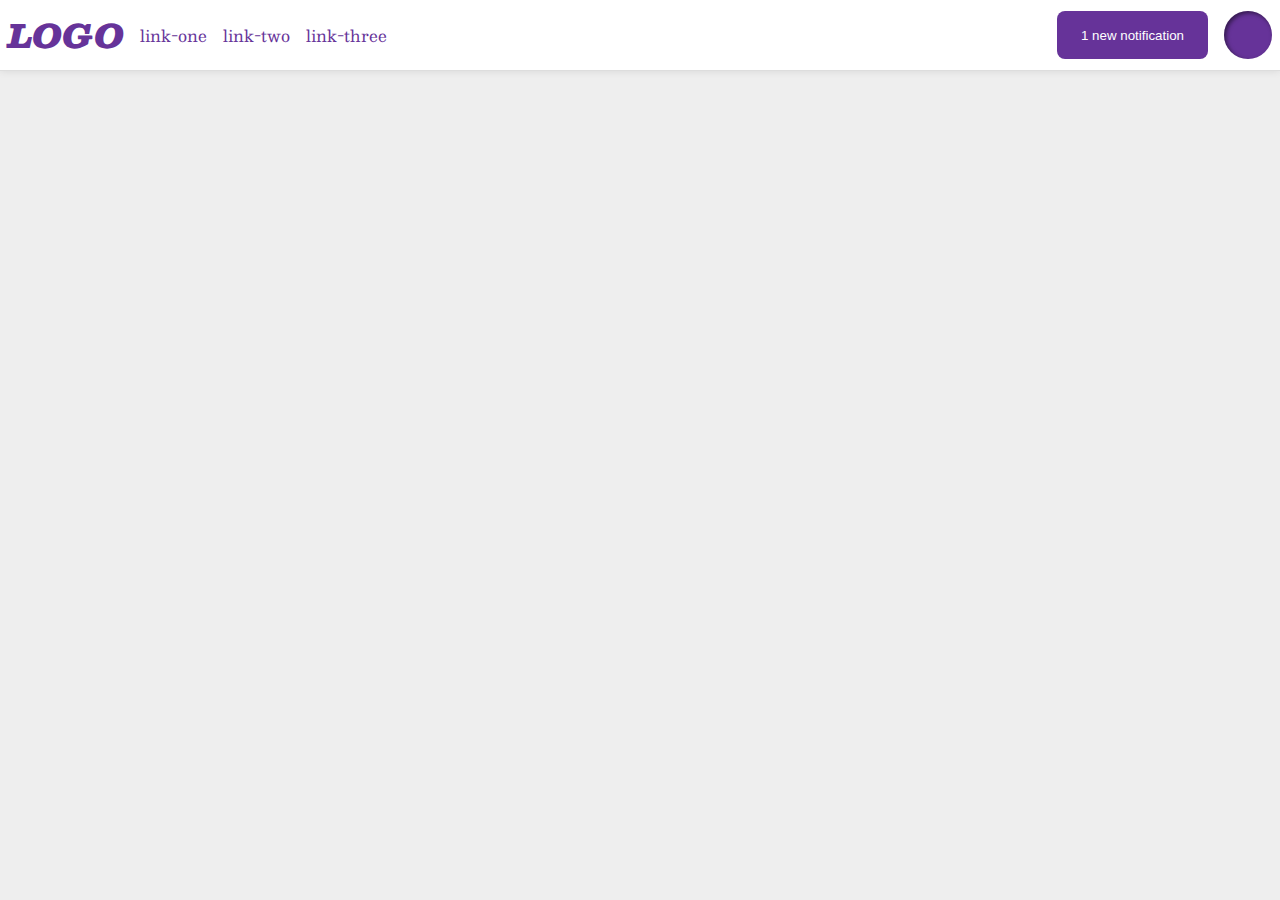
<file: flex/03-flex-header-2/index.html>
<!DOCTYPE html>
<html lang="en">
  <head>
    <meta charset="UTF-8">
    <meta http-equiv="X-UA-Compatible" content="IE=edge">
    <meta name="viewport" content="width=device-width, initial-scale=1.0">
    <title>Flex Header 2</title>
    <link rel="stylesheet" href="style.css">
  </head>
  <body>
    <div class="header">
      <div class="header-columns">
        <div class="logo">
          LOGO
        </div>
        <ul class="links">
          <li><a href="https://google.com">link-one</a></li>
          <li><a href="https://google.com">link-two</a></li>
          <li><a href="https://google.com">link-three</a></li>
        </ul>
      </div>
      <div class="header-columns">
        <button class="notifications">
          1 new notification
        </button>
        <div class="profile-image"></div>
      </div>
    </div>
  </body>
</html>
</file>
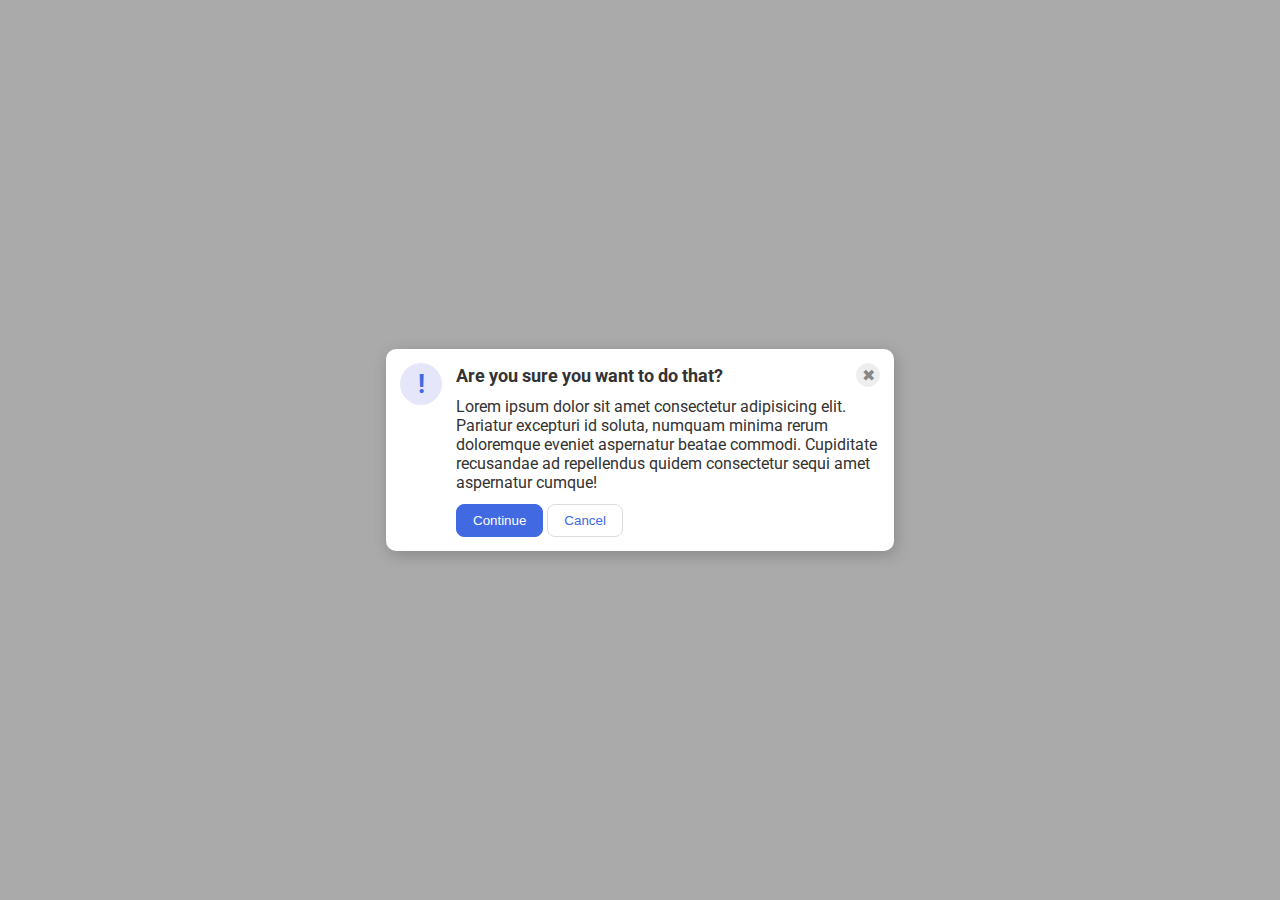
<file: flex/05-flex-modal/index.html>
<!DOCTYPE html>
<html lang="en">
  <head>
    <meta charset="UTF-8">
    <meta http-equiv="X-UA-Compatible" content="IE=edge">
    <meta name="viewport" content="width=device-width, initial-scale=1.0">
    <link rel="stylesheet" href="style.css">
    <title>Modal</title>
  </head>
  <body>
    <div class="modal">
      <div class="icon">!</div>
      <div class="container">
        <div class="header">
          <div class="header-text">Are you sure you want to do that?</div>
          <button class="close-button">✖</button>
        </div>
        <div class="text">Lorem ipsum dolor sit amet consectetur adipisicing elit. Pariatur excepturi id soluta, numquam minima rerum doloremque eveniet aspernatur beatae commodi. Cupiditate recusandae ad repellendus quidem consectetur sequi amet aspernatur cumque!</div>
        <button class="continue">Continue</button>
        <button class="cancel">Cancel</button>
      </div>
    </div>
  </body>
</html>
</file>
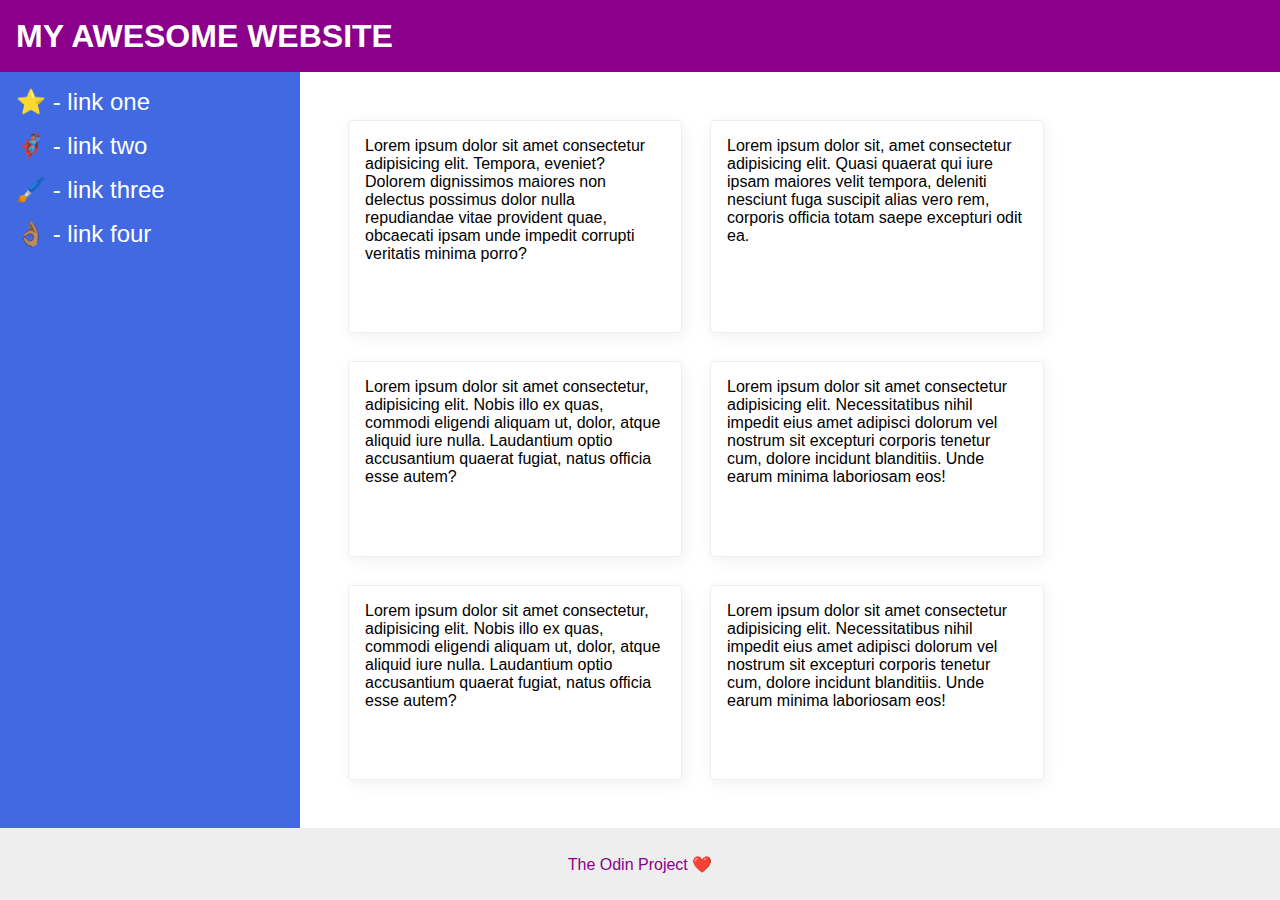
<file: flex/07-flex-layout-2/index.html>
<!DOCTYPE html>
<html lang="en">
  <head>
    <meta charset="UTF-8">
    <meta http-equiv="X-UA-Compatible" content="IE=edge">
    <meta name="viewport" content="width=device-width, initial-scale=1.0">
    <title>The Holy Grail</title>
    <link rel="stylesheet" href="style.css">
  </head>
  <body>
    <div class="header">
      MY AWESOME WEBSITE
    </div>    
    <div class="content">
      <div class="sidebar">
        <ul>
          <li><a href="#">⭐ - link one</a></li>
          <li><a href="#">🦸🏽‍♂️ - link two</a></li>
          <li><a href="#">🖌️ - link three</a></li>
          <li><a href="#">👌🏽 - link four</a></li>
        </ul>
      </div>      
      <div class="card-container">
        <div class="card">Lorem ipsum dolor sit amet consectetur adipisicing elit. Tempora, eveniet? Dolorem dignissimos maiores non delectus possimus dolor nulla repudiandae vitae provident quae, obcaecati ipsam unde impedit corrupti veritatis minima porro?</div>
        <div class="card">Lorem ipsum dolor sit, amet consectetur adipisicing elit. Quasi quaerat qui iure ipsam maiores velit tempora, deleniti nesciunt fuga suscipit alias vero rem, corporis officia totam saepe excepturi odit ea.</div>
        <div class="card">Lorem ipsum dolor sit amet consectetur, adipisicing elit. Nobis illo ex quas, commodi eligendi aliquam ut, dolor, atque aliquid iure nulla. Laudantium optio accusantium quaerat fugiat, natus officia esse autem?</div>
        <div class="card">Lorem ipsum dolor sit amet consectetur adipisicing elit. Necessitatibus nihil impedit eius amet adipisci dolorum vel nostrum sit excepturi corporis tenetur cum, dolore incidunt blanditiis. Unde earum minima laboriosam eos!</div>
        <div class="card">Lorem ipsum dolor sit amet consectetur, adipisicing elit. Nobis illo ex quas, commodi eligendi aliquam ut, dolor, atque aliquid iure nulla. Laudantium optio accusantium quaerat fugiat, natus officia esse autem?</div>
        <div class="card">Lorem ipsum dolor sit amet consectetur adipisicing elit. Necessitatibus nihil impedit eius amet adipisci dolorum vel nostrum sit excepturi corporis tenetur cum, dolore incidunt blanditiis. Unde earum minima laboriosam eos!</div>  
      </div>
    </div>    
    <div class="footer">
      The Odin Project ❤️
    </div>
  </body>
</html>
</file>
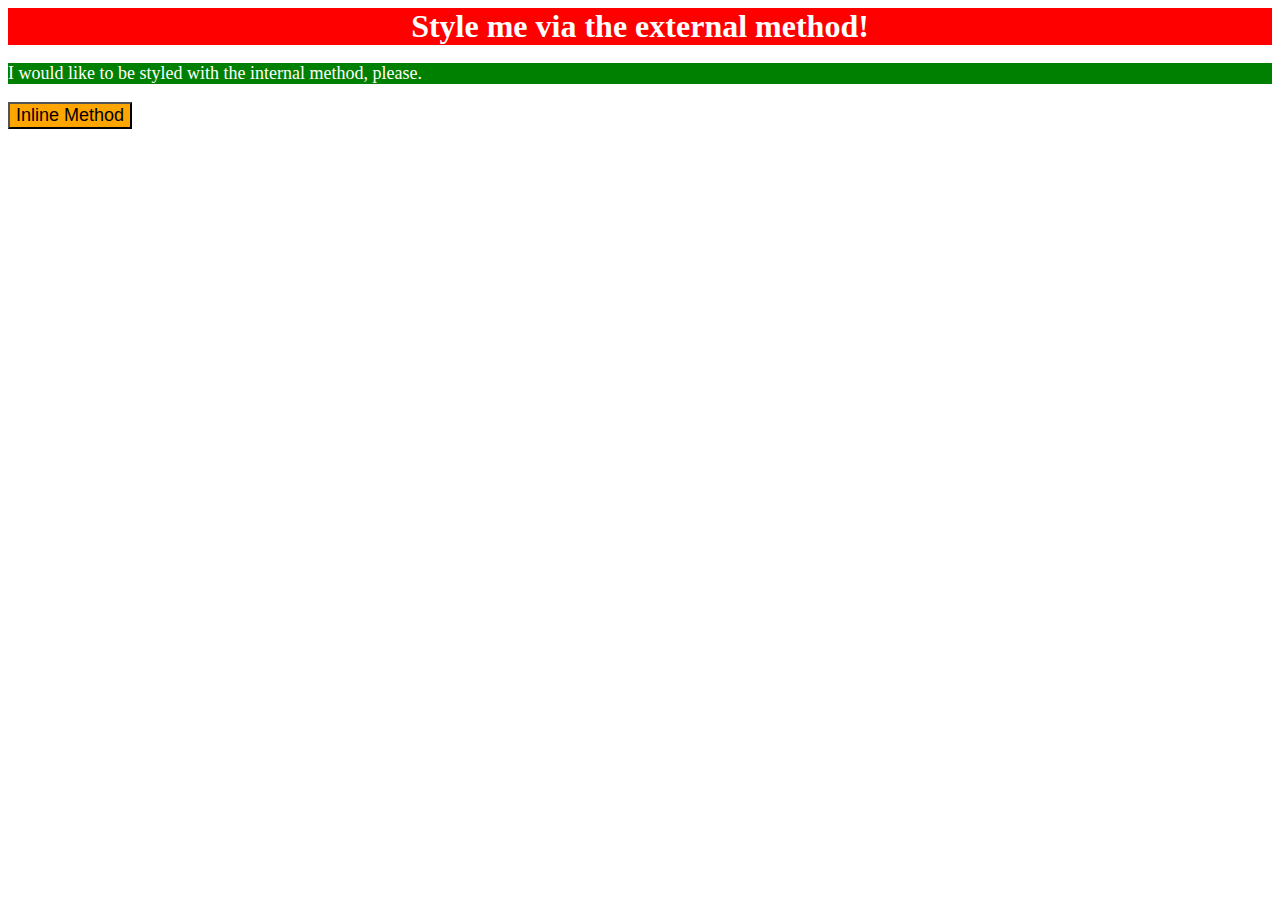
<file: foundations/01-css-methods/index.html>
<!DOCTYPE html>
<html lang="en">
  <head>
    <meta charset="UTF-8">
    <meta http-equiv="X-UA-Compatible" content="IE=edge">
    <meta name="viewport" content="width=device-width, initial-scale=1.0">
    <link rel="stylesheet" href="styles.css">
    <style>
      p {
        color: white;
        background-color: green;
        font-size: 18px;
      }
    </style>
    <title>Methods for Adding CSS</title>
  </head>
  <body>
    <div>Style me via the external method!</div>
    <p>I would like to be styled with the internal method, please.</p>
    <button style="background-color: orange; font-size: 18px;">Inline Method</button>
  </body>
</html>
</file>
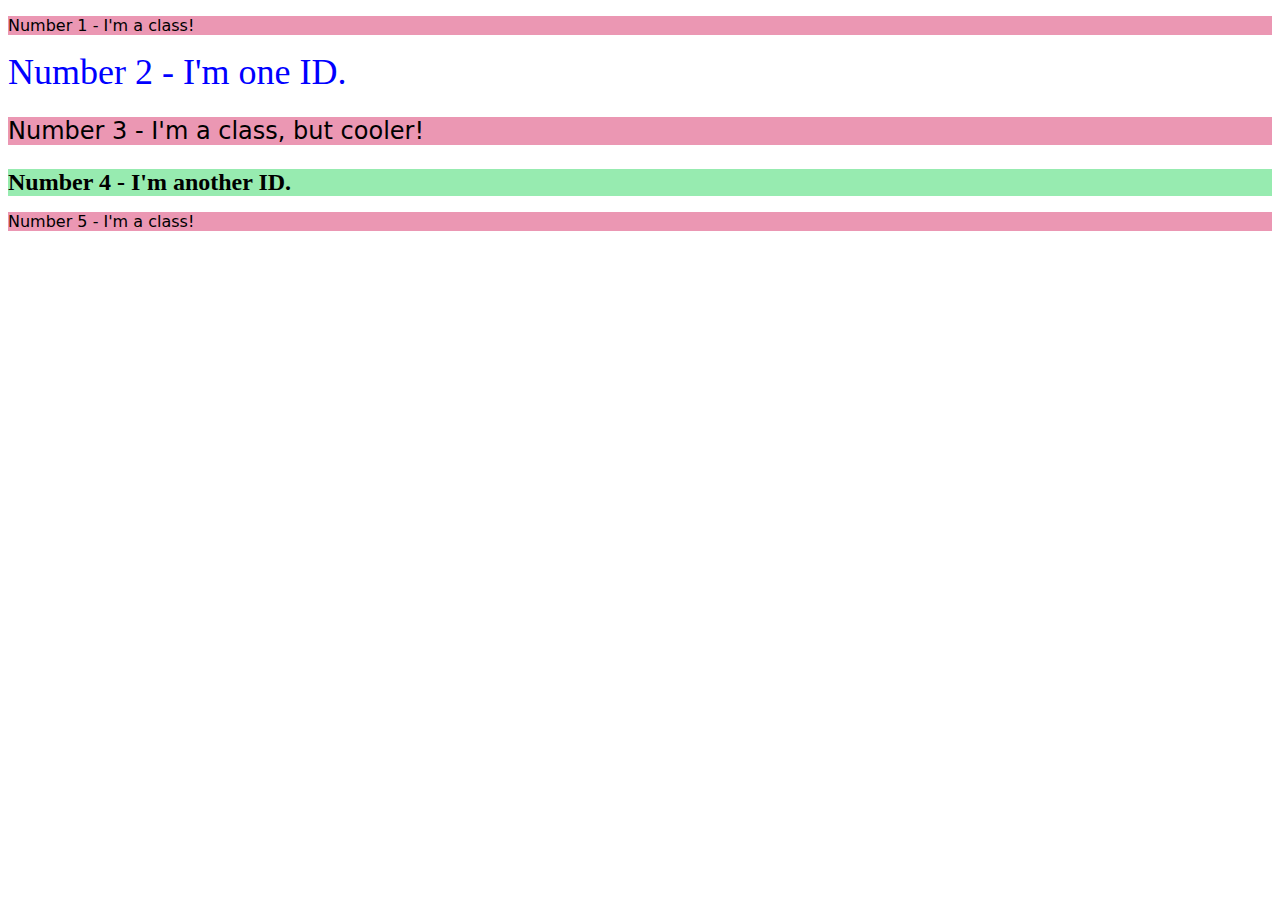
<file: foundations/02-class-id-selectors/index.html>
<!DOCTYPE html>
<html lang="en">
  <head>
    <meta charset="UTF-8">
    <meta http-equiv="X-UA-Compatible" content="IE=edge">
    <meta name="viewport" content="width=device-width, initial-scale=1.0">
    <title>Class and ID Selectors</title>
    <link rel="stylesheet" href="style.css">
  </head>
  <body>
    <p class="odd-numbers">Number 1 - I'm a class!</p>
    <div id="two">Number 2 - I'm one ID.</div>
    <p class="odd-numbers every-third">Number 3 - I'm a class, but cooler!</p>
    <div id="four">Number 4 - I'm another ID.</div>
    <p class="odd-numbers">Number 5 - I'm a class!</p>
  </body>
</html>
</file>
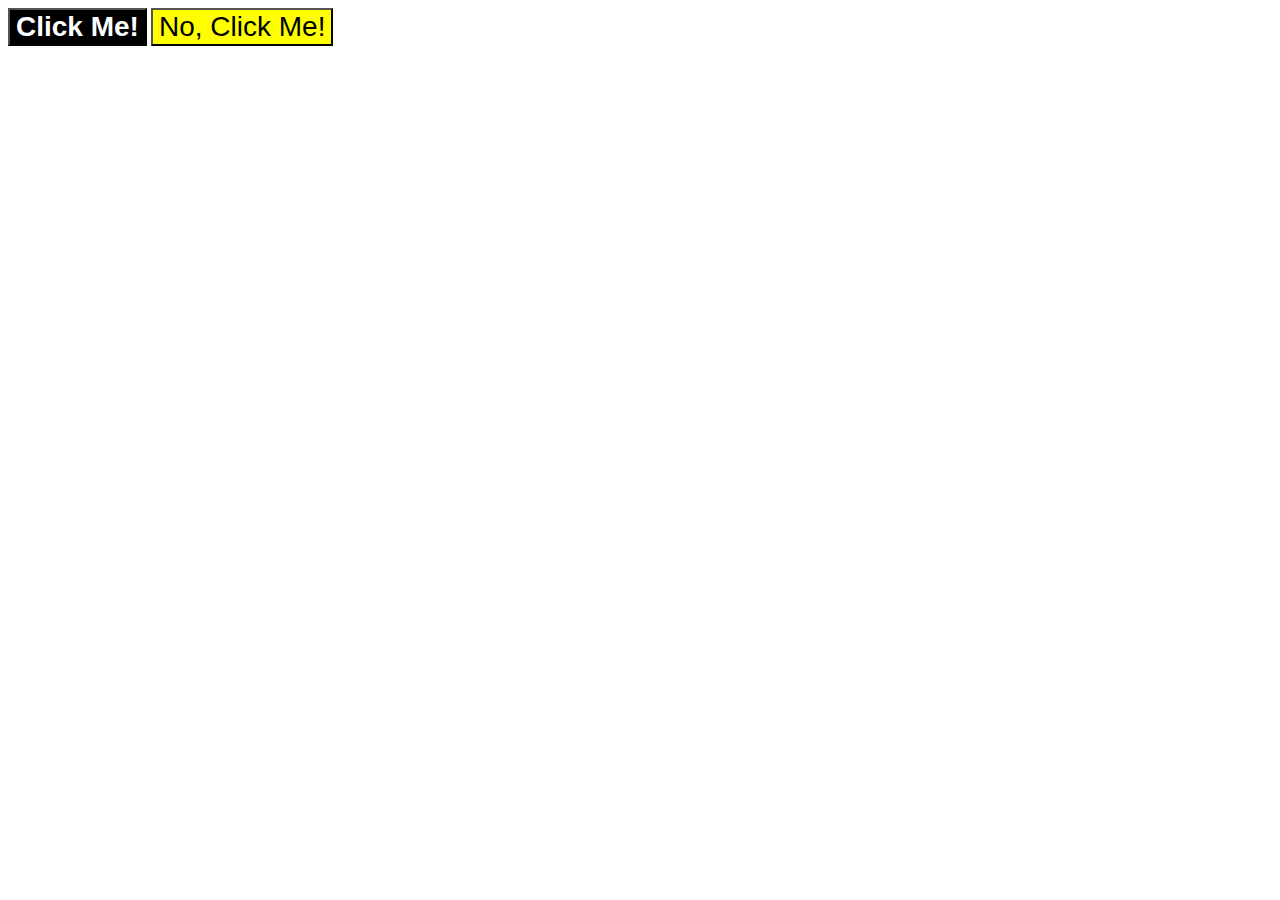
<file: foundations/03-grouping-selectors/index.html>
<!DOCTYPE html>
<html lang="en">
  <head>
    <meta charset="UTF-8">
    <meta http-equiv="X-UA-Compatible" content="IE=edge">
    <meta name="viewport" content="width=device-width, initial-scale=1.0">
    <title>Grouping Selectors</title>
    <link rel="stylesheet" href="style.css">
  </head>
  <body>
    <button class="first">Click Me!</button>
    <button class="second">No, Click Me!</button>
  </body>
</html>
</file>
<file: flex/03-flex-header-2/style.css>
/* this is some magical font-importing.  
you'll learn about it later. */
@import url('https://fonts.googleapis.com/css2?family=Besley:ital,wght@0,400;1,900&display=swap');

body {
  margin: 0;
  background: #eee;
  font-family: Besley, serif;
}

.header {
  background: white;
  border-bottom: 1px solid #ddd;
  box-shadow: 0 0 8px rgba(0,0,0,.1);
  display: flex;
  justify-content: space-between;
  align-items: center;
  padding: 8px;
}

.profile-image {
  background: rebeccapurple;
  box-shadow: inset 2px 2px 4px rgba(0,0,0,.5);
  border-radius: 50%;
  width: 48px;
  height: 48px;
}

.logo {
  color: rebeccapurple;
  font-size: 32px;
  font-weight: 900;
  font-style: italic;
}

button {
  border: none;
  border-radius: 8px;
  background: rebeccapurple;
  color: white;
  padding: 8px 24px;
}

a {
  /* this removes the line under our links */
  text-decoration: none;
  color: rebeccapurple;
}

ul {
  list-style-type: none;
  display: flex;
  justify-content: space-between;
  align-items: center;
  padding: 0px;
  margin: 0px;
  gap: 16px;
}

.header-columns {
  display: flex;
  justify-content: center;
  gap: 16px;
}
</file>
<file: flex/05-flex-modal/style.css>
@import url('https://fonts.googleapis.com/css2?family=Roboto:wght@400;700&display=swap');

html, body {
  height: 100%;
}

body {
  font-family: Roboto, sans-serif;
  margin: 0;
  background: #aaa;
  color: #333;
  /* I'll give you this one for free lol */
  display: flex;
  align-items: center;
  justify-content: center;
}

.modal {
  background: white;
  width: 480px;
  border-radius: 10px;
  box-shadow: 2px 4px 16px rgba(0,0,0,.2);
  display: flex;
  justify-content: center;
  gap: 14px;
  padding: 14px;
}

.header {
  display: flex;
  justify-content: space-between;
  align-items: center;
  font-weight: bold;
  font-size: large;
  margin-bottom: 10px;
}

.icon {
  color: royalblue;
  font-size: 26px;
  font-weight: 700;
  background: lavender;
  width: 42px;
  height: 42px;
  border-radius: 50%;
  display: flex;
  align-items: center;
  justify-content: center;
  flex-shrink: 0;
}

.close-button {
  background: #eee;
  border-radius: 50%;
  color: #888;
  font-weight: 400;
  font-size: 16px;
  height: 24px;
  width: 24px;
  display: flex;
  align-items: center;
  justify-content: center;
  border: 1px solid #eee;
  padding: 0;
  flex-shrink: 0;
}

.text {
  margin-bottom: 12px;
}

button {
  cursor: pointer;
  padding: 8px 16px;
  border-radius: 8px;
}

button.continue {
  background: royalblue;
  border: 1px solid royalblue;
  color: white;
}

button.cancel {
  background: white;
  border: 1px solid #ddd;
  color: royalblue;
}
</file>
<file: flex/07-flex-layout-2/style.css>
body {
  font-family: -apple-system, BlinkMacSystemFont, 'Segoe UI', Roboto, Oxygen, Ubuntu, Cantarell, 'Open Sans', 'Helvetica Neue', sans-serif;
  margin: 0;
  min-height: 100vh;
  display: flex;
  flex-direction: column;
}

.header {
  height: 72px;
  background: darkmagenta;
  color: white;
  font-size: 32px;
  font-weight: 900;
  padding: 0 16px;
  display: flex;
  align-items: center;
}


.footer {
  height: 72px;
  background: #eee;
  color: darkmagenta;
  display: flex;
  justify-content: center;
  align-items: center;
}

.sidebar {
  width: 300px;
  background: royalblue;
  box-sizing: border-box;
  padding: 16px;
  flex-shrink: 0;
}

.card-container {
  display: flex;
  flex-wrap: wrap;
  gap: 28px;
  padding: 48px;
}

.card {
  border: 1px solid #eee;
  box-shadow: 2px 4px 16px rgba(0,0,0,.06);
  border-radius: 4px;
  width: 300px;
  padding: 16px;
}

.content {
  flex: auto;
  display: flex;
}

ul {
  list-style-type: none;
  padding: 0px;
  margin: 0px;
}

li {
  margin-bottom: 16px;
}

a {
  font-size: 24px;
  text-decoration: none;
  color: white;
}
</file>
<file: foundations/01-css-methods/styles.css>
div {
    color: white;
    background-color: red;
    font-size: 32px;
    font-weight: bold;
    text-align: center;
  }
</file>
<file: foundations/02-class-id-selectors/style.css>
.odd-numbers {
    background-color : rgb(235, 151, 179);
    font-family: Verdana, "DejaVu Sans", sans-serif;
}

#two {
    color: rgb(0, 0, 255);
    font-size: 36px;
}

.odd-numbers.every-third {
    font-size: 24px;
}

#four {
    background-color: rgb(151, 235, 176);
    font-size: 24px;
    font-weight: bold;
}
</file>
<file: foundations/03-grouping-selectors/style.css>
.first,
.second {
  font-size: 28px;
  font-family: Helvetica, "Times New Roman", sans-serif;
}

.first {
  color: white;
  background-color: black;
  font-weight: bold;
}

.second {
  background-color: yellow;
}
</file>
